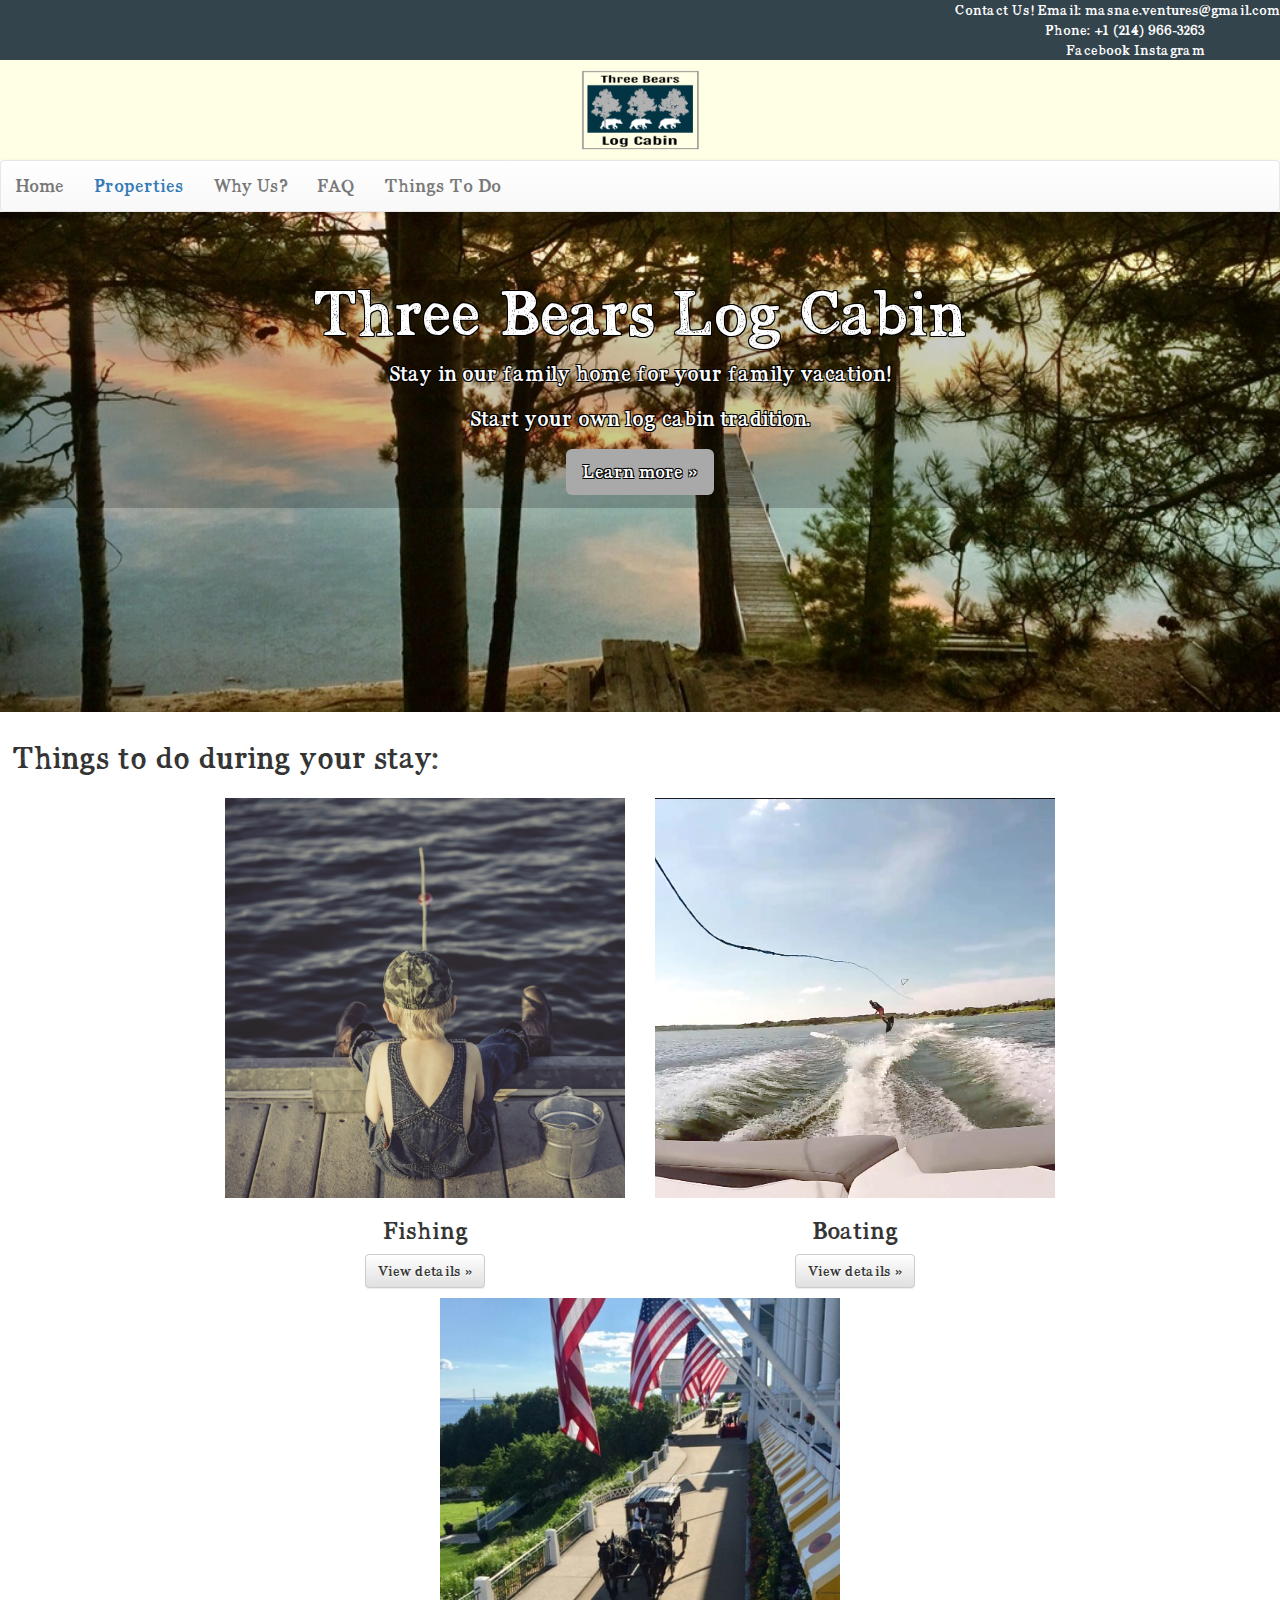
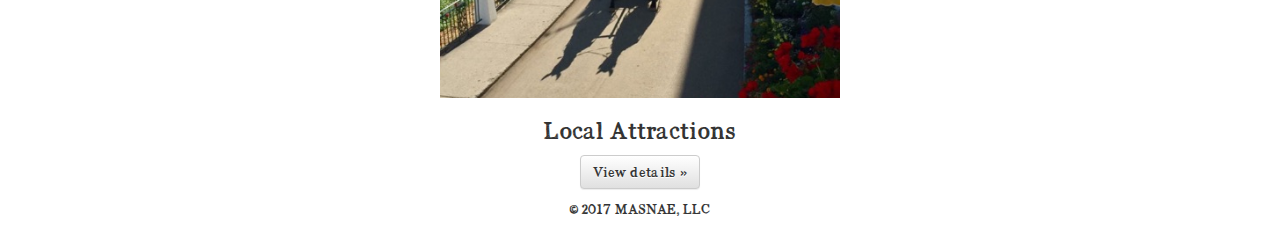
<file: src/main/resources/templates/index.html>
<!DOCTYPE html>
<html lang="en" xmlns:th="http://www.thymeleaf.org">
<head>
    <meta charset="UTF-8"/>
    <title>Three Bears Log Cabin</title>
    <link rel="stylesheet" th:href="@{/assets/css/bootstrap.css}" href="../static/assets/css/bootstrap.css"/>
    <link rel="stylesheet" th:href="@{/assets/css/bootstrap-theme.css}"
          href="../static/assets/css/bootstrap-theme.css"/>
    <link rel="stylesheet" th:href="@{/assets/css/index.css}" href="../static/assets/css/index.css"/>
</head>
<body>

<div class="row margFix">
    <div class="col-md-12 socialRow">
        <span>Contact Us!</span>
        <span>Email: masnae.ventures@gmail.com</span>
        <span class="contactInfo">Phone: +1 (214) 966-3263</span>
        <span class="contactInfo">
            <a style="color:white" href="https://www.facebook.com/threebearslogcabin/">Facebook</a>
            <a style="color:white" href="https://www.instagram.com/masnae.ventures/">Instagram</a>
        </span>
        <!--<a href="https://twitter.com/UNLakeHouse" title="Twitter"-->
           <!--class="wpex-twitter wpex-social-btn wpex-social-btn-3d wpex-social-bg" target="_blank">-->
            <!--<span class="fa fa-twitter" aria-hidden="true"></span>-->
            <!--<span class="screen-reader-text">Twitter Profile</span>-->
        <!--</a>-->
    </div>
</div>
<div class="row margFix">
    <div class="col-lg-12 logoRow">
        <img class="logo" src="../static/assets/img/test_logo.png"></img>
    </div>
</div>

<nav class="navbar navbar-default">
    <div class="navbar-header">
        <button type="button" class="navbar-toggle collapsed" data-toggle="collapse" data-target="#navbar"
                aria-expanded="false" aria-controls="navbar">
            <span class="sr-only">Toggle navigation</span>
            <span class="icon-bar"></span>
            <span class="icon-bar"></span>
            <span class="icon-bar"></span>
        </button>
        <a class="navbar-brand menu_links" href="/">Home</a>

        <div class="navbar-brand dropdown">
            <a class="menu_links">Properties</a>
            <div class="dropdown-content">
                <a href="/propertyDetails.html">Three Bears Log Cabin</a>
            </div>
        </div>
        <a class="navbar-brand menu_links" href="/whyus.html">Why Us?</a>
        <a class="navbar-brand menu_links" href="/faq.html">FAQ</a>
        <a class="navbar-brand menu_links" href="/thingstodo.html">Things To Do</a>
    </div>
</nav>

<!-- Main jumbotron for a primary marketing message or call to action -->
<div class="jumbotron content">
    <div class="jumbotronContainer">
        <h1>Three Bears Log Cabin</h1>
        <p>Stay in our family home for your family vacation!</p>
        <p>Start your own log cabin tradition.</p>
        <p class="pLearnBtn"><a class="btn btn-lg learnBtn" href="/propertyDetails.html" role="button">Learn more &raquo;</a></p>
    </div>
</div>

<div class="attractionsHeader">
    <h2>Things to do during your stay:</h2>
</div>
<!-- Example row of columns -->
<div class="row">
    <div class="properties">
        <div class="col-md-4 col-sm-12 property">
            <div class="activities fishing"></div>
            <h3>Fishing</h3>
            <!--<p>Text if we want </p>-->
            <p><a class="btn btn-default" href="/thingstodo.html" role="button">View details &raquo;</a></p>
        </div>
        <div class="col-md-4 col-sm-12 property">
            <div class="activities boating"></div>
            <h3>Boating</h3>
            <!--<p>Text if we want </p>-->
            <p><a class="btn btn-default" href="/thingstodo.html" role="button">View details &raquo;</a></p>
        </div>
        <div class="col-md-4 col-sm-12 property">
            <div class="activities local"></div>
            <h3>Local Attractions</h3>
            <!--<p>Text if we want </p>-->
            <p><a class="btn btn-default" href="/thingstodo.html" role="button">View details &raquo;</a></p>
        </div>
        <!--<div class="col-md-4 property">-->
        <!--<div class="propPic"></div>-->
        <!--<h3>Property Name</h3>-->
        <!--<p>Text if we want </p>-->
        <!--<p><a class="btn btn-default" href="#" role="button">View details &raquo;</a></p>-->
        <!--</div>-->
        <!--<div class="col-md-4 property">-->
        <!--<div class="propPic"></div>-->
        <!--<h3>Property Name</h3>-->
        <!--<p>Text if we want </p>-->
        <!--<p><a class="btn btn-default" href="#" role="button">View details &raquo;</a></p>-->
        <!--</div>-->
    </div>
</div>

<footer>
    <p>&copy; 2017 MASNAE, LLC</p>
</footer>

</body>
<script th:src="@{/assets/js/jquery-1.11.2.min.js}" src="../static/assets/js/jquery-1.11.2.min.js"></script>
<script th:src="@{/assets/js/bootstrap.js}" src="../static/assets/js/bootstrap.js"></script>
<script th:src="@{/assets/js/index.js}" src="../static/assets/js/index.js"></script>
</html>
</file>
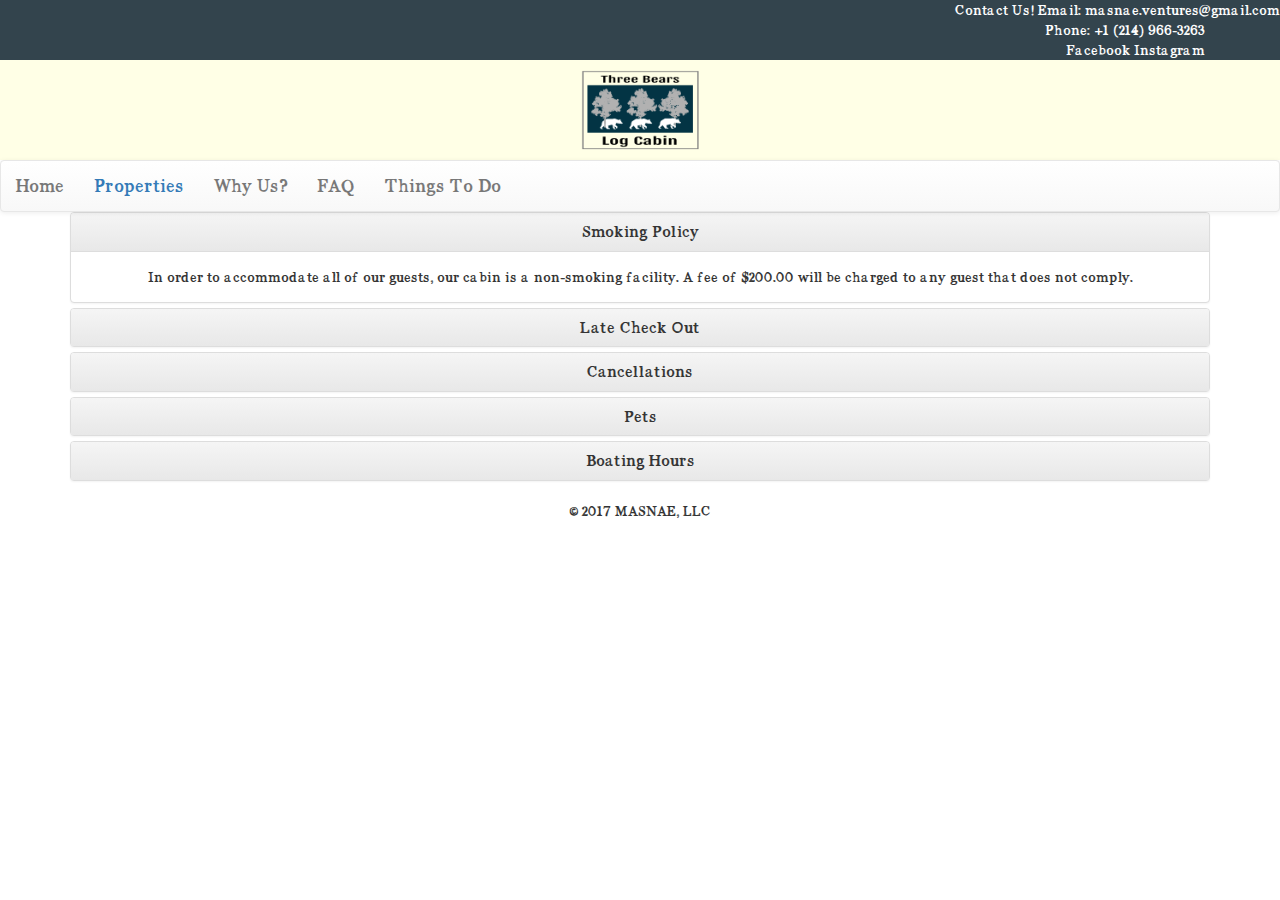
<file: src/main/resources/templates/faq.html>
<!DOCTYPE html>
<html lang="en" xmlns:th="http://www.thymeleaf.org">
<head>
    <meta charset="UTF-8"/>
    <title>Three Bears Log Cabin</title>
    <link rel="stylesheet" th:href="@{/assets/css/bootstrap.css}" href="../static/assets/css/bootstrap.css"/>
    <link rel="stylesheet" th:href="@{/assets/css/bootstrap-theme.css}"
          href="../static/assets/css/bootstrap-theme.css"/>
    <link rel="stylesheet" th:href="@{/assets/css/index.css}" href="../static/assets/css/index.css"/>
    <link rel="stylesheet" th:href="@{/assets/css/faq.css}" href="../static/assets/css/faq.css"/>
</head>
<body class="page page-id-19 page-child parent-pageid-260 page-template-default custom-background wp-custom-logo wpex-theme wpex-responsive full-width-main-layout skin-base has-composer wpex-live-site content-full-width has-breadcrumbs has-topbar sidebar-widget-icons hasnt-overlay-header page-header-disabled wpex-mobile-toggle-menu-icon_buttons has-mobile-menu wpb-js-composer js-comp-ver-4.12 vc_responsive"
      itemscope="itemscope" itemtype="http://schema.org/WebPage">

<span data-ls_id="#site_top"></span>
<div id="outer-wrap" class="clr">
    <div id="wrap" class="clr">
        <div class="row margFix">
            <div class="col-md-12 socialRow">
                <span>Contact Us!</span>
                <span>Email: masnae.ventures@gmail.com</span>
                <span class="contactInfo">Phone: +1 (214) 966-3263</span>
                <span class="contactInfo">
                    <a style="color:white" href="https://www.facebook.com/threebearslogcabin/">Facebook</a>
                    <a style="color:white" href="https://www.instagram.com/masnae.ventures/">Instagram</a>
                </span>
            </div>
        </div>
        <div class="row margFix">
            <div class="col-lg-12 logoRow">
                <img class="logo" src="../static/assets/img/test_logo.png"></img>
            </div>
        </div>
        <nav class="navbar navbar-default">
            <div class="navbar-header">
                <button type="button" class="navbar-toggle collapsed" data-toggle="collapse" data-target="#navbar"
                        aria-expanded="false" aria-controls="navbar">
                    <span class="sr-only">Toggle navigation</span>
                    <span class="icon-bar"></span>
                    <span class="icon-bar"></span>
                    <span class="icon-bar"></span>
                </button>
                <a class="navbar-brand menu_links" href="/">Home</a>

                <div class="navbar-brand dropdown">
                    <a class="menu_links">Properties</a>
                    <div class="dropdown-content">
                        <a href="/propertyDetails.html">Three Bears Log Cabin</a>
                    </div>
                </div>
                <a class="navbar-brand menu_links" href="/whyus.html">Why Us?</a>
                <a class="navbar-brand menu_links" href="/faq.html">FAQ</a>
                <a class="navbar-brand menu_links" href="/thingstodo.html">Things To Do</a>
            </div>
        </nav>
        <main id="main" class="site-main clr" itemprop="mainContentOfPage" itemscope="itemscope"
              itemtype="http://schema.org/WebPageElement">
            <div id="content-wrap" class="container clr">
                <div id="primary" class="content-area clr">
                    <div id="content" class="site-content clr">
                        <div class="panel-group" id="accordion">
                            <div class="panel panel-default">
                                <div class="panel-heading center">
                                    <h4 class="panel-title">
                                        <a data-toggle="collapse" data-parent="#accordion" href="#collapse1">Smoking Policy</a>
                                    </h4>
                                </div>
                                <div id="collapse1" class="panel-collapse collapse in">
                                    <div class="panel-body center">In order to accommodate all of our guests, our cabin is a non-smoking
                                        facility. A fee of $200.00 will be charged to any guest that does not
                                        comply.</div>
                                </div>
                            </div>
                            <div class="panel panel-default center">
                                <div class="panel-heading">
                                    <h4 class="panel-title">
                                        <a data-toggle="collapse" data-parent="#accordion" href="#collapse2">Late Check Out</a>
                                    </h4>
                                </div>
                                <div id="collapse2" class="panel-collapse collapse">
                                    <div class="panel-body center">Check out is at 10:00 A.M. Sorry, but we do not offer late checks outs.</div>
                                </div>
                            </div>
                            <div class="panel panel-default center">
                                <div class="panel-heading">
                                    <h4 class="panel-title">
                                        <a data-toggle="collapse" data-parent="#accordion" href="#collapse3">Cancellations</a>
                                    </h4>
                                </div>
                                <div id="collapse3" class="panel-collapse collapse">
                                    <div class="panel-body center">We understand that plans change and things come up. Here is our
                                        cancellation policy.
                                        Cancel up to 45 days before check in and get a 50% refund (minus service
                                        fees). Cancel within 30 days of your trip and the reservation is non-
                                        refundable.</div>
                                </div>
                            </div>
                            <div class="panel panel-default center">
                                <div class="panel-heading">
                                    <h4 class="panel-title">
                                        <a data-toggle="collapse" data-parent="#accordion" href="#collapse4">Pets</a>
                                    </h4>
                                </div>
                                <div id="collapse4" class="panel-collapse collapse">
                                    <div class="panel-body center">Guests may not bring pets to our cabin. We understand the need to be
                                        with our precious fur babies, but due to chewing and little accidents, we
                                        have a no pet policy.</div>
                                </div>
                            </div>
                            <div class="panel panel-default center">
                                <div class="panel-heading">
                                    <h4 class="panel-title">
                                        <a data-toggle="collapse" data-parent="#accordion" href="#collapse5">Boating Hours</a>
                                    </h4>
                                </div>
                                <div id="collapse5" class="panel-collapse collapse">
                                    <div class="panel-body center">11:00am-7:30pm ~ Open Boating
                                        7:30pm- 11:00 ~ Quiet Time
                                        (This is a no wake time for boats. Fishing, kayaks, pontoons etc...)</div>
                                </div>
                            </div>
                        </div>
                    </div><!-- #content -->
                </div><!-- #primary -->
            </div><!-- .container -->
        </main><!-- #main-content -->
        <footer id="footer" class="site-footer" itemscope="itemscope" itemtype="http://schema.org/WPFooter">
            <div id="footer-bottom" class="clr">
                <p>&copy; 2017 MASNAE, LLC</p>
            </div><!-- #footer-bottom -->
        </footer><!-- #footer -->
    </div><!-- #wrap -->
</div><!-- .outer-wrap -->


<script th:src="@{/assets/js/jquery-1.11.2.min.js}" src="../static/assets/js/jquery-1.11.2.min.js"></script>
<script th:src="@{/assets/js/bootstrap.js}" src="../static/assets/js/bootstrap.js"></script>
<script th:src="@{/assets/js/index.js}" src="../static/assets/js/index.js"></script>

</body>
</html>
</file>
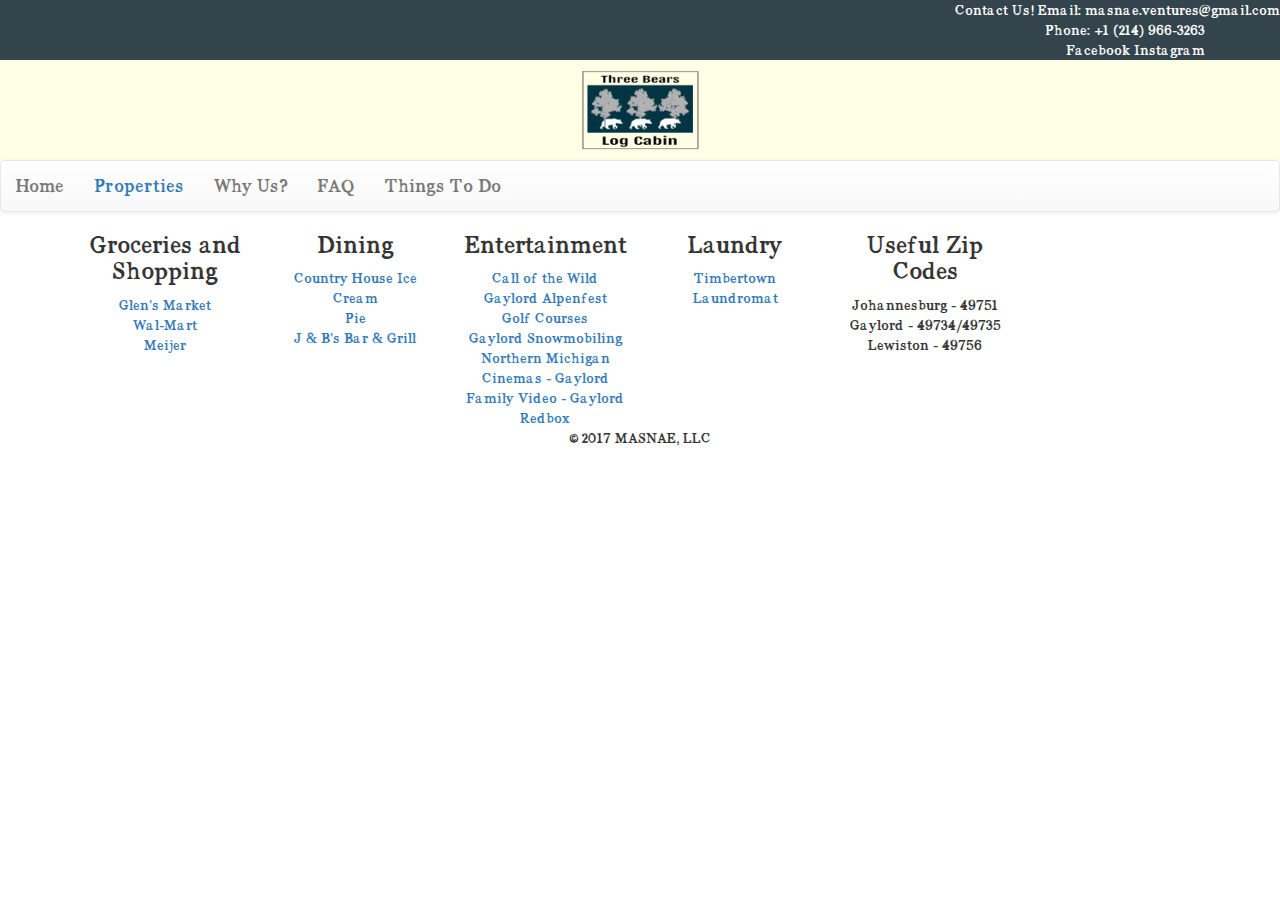
<file: src/main/resources/templates/thingstodo.html>
<!DOCTYPE html>
<html lang="en" xmlns:th="http://www.thymeleaf.org">
<head>
    <meta charset="UTF-8"/>
    <title>Three Bears Log Cabin</title>
    <link rel="stylesheet" th:href="@{/assets/css/bootstrap.css}" href="../static/assets/css/bootstrap.css"/>
    <link rel="stylesheet" th:href="@{/assets/css/bootstrap-theme.css}"
          href="../static/assets/css/bootstrap-theme.css"/>
    <link rel="stylesheet" th:href="@{/assets/css/index.css}" href="../static/assets/css/index.css"/>
</head>
<body>

<div class="row margFix">
    <div class="col-md-12 socialRow">
        <span>Contact Us!</span>
        <span>Email: masnae.ventures@gmail.com</span>
        <span class="contactInfo">Phone: +1 (214) 966-3263</span>
        <span class="contactInfo">
            <a style="color:white" href="https://www.facebook.com/threebearslogcabin/">Facebook</a>
            <a style="color:white" href="https://www.instagram.com/masnae.ventures/">Instagram</a>
        </span>
    </div>
</div>
<div class="row margFix">
    <div class="col-lg-12 logoRow">
        <img class="logo" src="../static/assets/img/test_logo.png"></img>
    </div>
</div>

<nav class="navbar navbar-default">
    <div class="navbar-header">
        <button type="button" class="navbar-toggle collapsed" data-toggle="collapse" data-target="#navbar"
                aria-expanded="false" aria-controls="navbar">
            <span class="sr-only">Toggle navigation</span>
            <span class="icon-bar"></span>
            <span class="icon-bar"></span>
            <span class="icon-bar"></span>
        </button>
        <a class="navbar-brand menu_links" href="/">Home</a>

        <div class="navbar-brand dropdown">
            <a class="menu_links">Properties</a>
            <div class="dropdown-content">
                <a href="/propertyDetails.html">Three Bears Log Cabin</a>
            </div>
        </div>
        <a class="navbar-brand menu_links" href="/whyus.html">Why Us?</a>
        <a class="navbar-brand menu_links" href="/faq.html">FAQ</a>
        <a class="navbar-brand menu_links" href="/thingstodo.html">Things To Do</a>
    </div>
</nav>

<main id="main" class="site-main clr" itemprop="mainContentOfPage" itemscope="itemscope"
      itemtype="http://schema.org/WebPageElement">
    <div id="content-wrap" class="container clr">
        <div id="primary" class="content-area clr">
            <div id="content" class="site-content clr">
                <div>
                    <div class="center col-md-2 col-sm-6">
                        <h3>
                            <div>Groceries and Shopping</div>
                        </h3>
                        <div>
                            <a href="https://www.shopfamilyfare.com/content/gaylord">Glen's Market</a>
                        </div>
                        <div>
                            <a href="https://goo.gl/aFMMg3">Wal-Mart</a>
                        </div>
                        <div>
                            <a href="https://goo.gl/RDqiu3">Meijer</a>
                        </div>
                    </div>
                    <div class="center col-md-2 col-sm-6">
                        <h3>
                            <div>Dining</div>
                        </h3>
                        <div>
                            <a href="https://goo.gl/t4wKmS">Country House Ice Cream</a>
                        </div>
                        <div>
                            <a href="https://goo.gl/DbM1mo">Pie</a>
                        </div>
                        <div>
                            <a href="https://goo.gl/97PYjf">J & B's Bar & Grill</a>
                        </div>
                    </div>
                    <div class="center col-md-2 col-sm-6">
                        <h3>
                            <div>Entertainment</div>
                        </h3>
                        <div>
                            <a href="http://callofthewildgaylord.com">Call of the Wild</a>
                        </div>
                        <div>
                            <a href="http://www.visitgaylord.com/gaylord-alpenfest">Gaylord Alpenfest</a>
                        </div>
                        <div>
                            <a href="http://www.visitgaylord.com/golf-courses/">Golf Courses</a>
                        </div>
                        <div>
                            <a href="http://www.visitgaylord.com/snowmobile/">Gaylord Snowmobiling</a>
                        </div>
                        <div>
                            <a href="https://northernmichigancinemas.com/gaylord/">Northern Michigan Cinemas - Gaylord</a>
                        </div>
                        <div>
                            <a href="https://www.familyvideo.com/">Family Video - Gaylord</a>
                        </div>
                        <div>
                            <a href="https://www.redbox.com/">Redbox</a>
                        </div>
                    </div>
                    <div class="center col-md-2 col-sm-6">
                        <h3>
                            <div>Laundry</div>
                        </h3>
                        <div>
                            <a href="https://goo.gl/5VmPQU">Timbertown Laundromat</a>
                        </div>
                    </div>
                    <div class="center col-md-2 col-sm-6">
                        <h3>
                            <div>Useful Zip Codes</div>
                        </h3>
                        <div>
                            Johannesburg - 49751
                        </div>
                        <div>
                            Gaylord - 49734/49735
                        </div>
                        <div>
                            Lewiston - 49756
                        </div>
                    </div>
                </div>
            </div><!-- #content -->
        </div><!-- #primary -->
    </div><!-- .container -->
</main><!-- #main-content -->

<footer>
    <p>&copy; 2017 MASNAE, LLC</p>
</footer>

</body>
<script th:src="@{/assets/js/jquery-1.11.2.min.js}" src="../static/assets/js/jquery-1.11.2.min.js"></script>
<script th:src="@{/assets/js/bootstrap.js}" src="../static/assets/js/bootstrap.js"></script>
<script th:src="@{/assets/js/index.js}" src="../static/assets/js/index.js"></script>
</html>
</file>
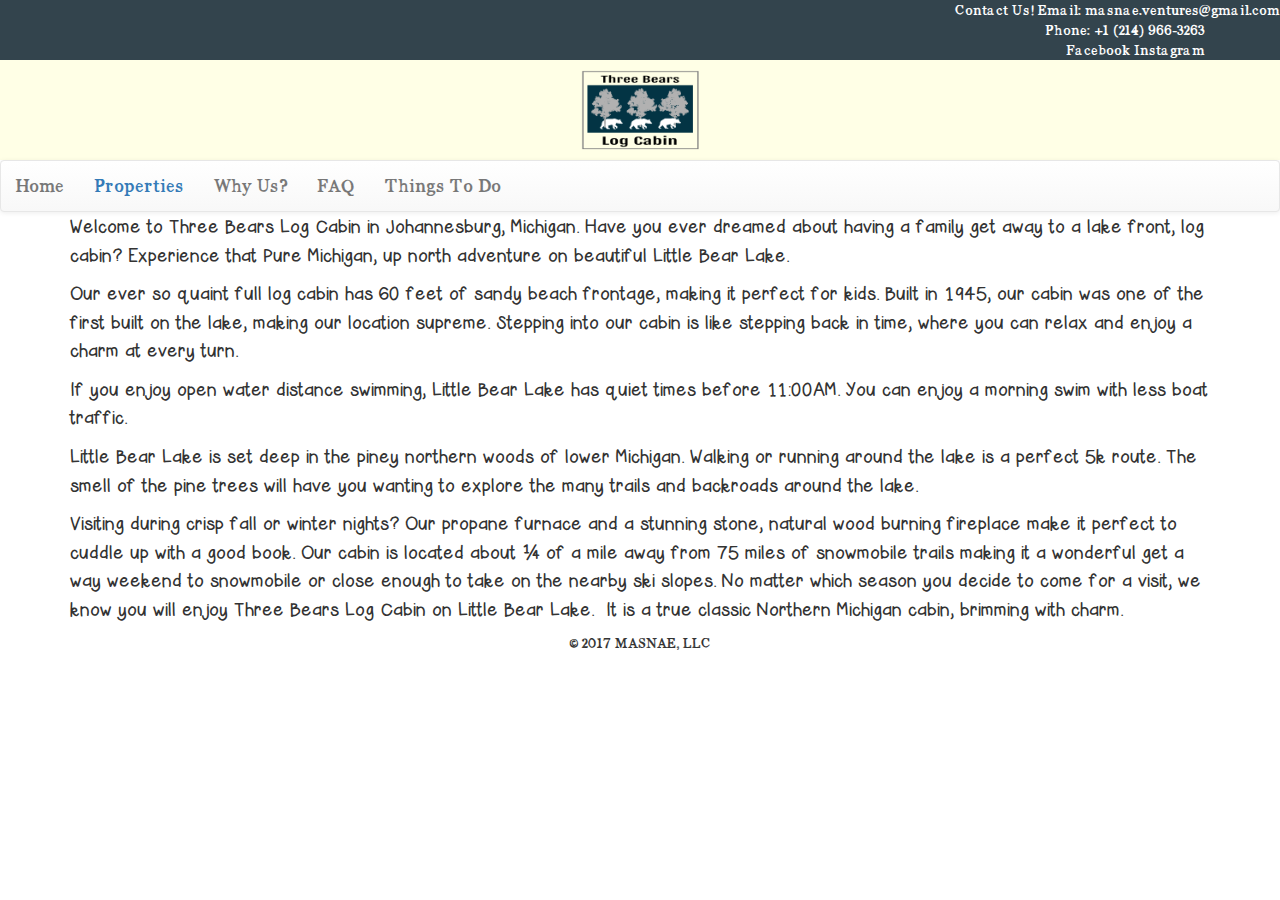
<file: src/main/resources/templates/whyus.html>
<!DOCTYPE html>
<html lang="en" xmlns:th="http://www.thymeleaf.org">
<head>
    <meta charset="UTF-8"/>
    <title>Three Bears Log Cabin</title>
    <link rel="stylesheet" th:href="@{/assets/css/bootstrap.css}" href="../static/assets/css/bootstrap.css"/>
    <link rel="stylesheet" th:href="@{/assets/css/bootstrap-theme.css}"
          href="../static/assets/css/bootstrap-theme.css"/>
    <link rel="stylesheet" th:href="@{/assets/css/index.css}" href="../static/assets/css/index.css"/>
    <link rel="stylesheet" th:href="@{/assets/css/whyus.css}" href="../static/assets/css/whyus.css"/>
</head>
<body class="page page-id-19 page-child parent-pageid-260 page-template-default custom-background wp-custom-logo wpex-theme wpex-responsive full-width-main-layout skin-base has-composer wpex-live-site content-full-width has-breadcrumbs has-topbar sidebar-widget-icons hasnt-overlay-header page-header-disabled wpex-mobile-toggle-menu-icon_buttons has-mobile-menu wpb-js-composer js-comp-ver-4.12 vc_responsive"
      itemscope="itemscope" itemtype="http://schema.org/WebPage">

<span data-ls_id="#site_top"></span>
<div id="outer-wrap" class="clr">
    <div id="wrap" class="clr">
        <div class="row margFix">
            <div class="col-md-12 socialRow">
                <span>Contact Us!</span>
                <span>Email: masnae.ventures@gmail.com</span>
                <span class="contactInfo">Phone: +1 (214) 966-3263</span>
                <span class="contactInfo">
                    <a style="color:white" href="https://www.facebook.com/threebearslogcabin/">Facebook</a>
                    <a style="color:white" href="https://www.instagram.com/masnae.ventures/">Instagram</a>
                </span>
            </div>
        </div>
        <div class="row margFix">
            <div class="col-lg-12 logoRow">
                <img class="logo" src="../static/assets/img/test_logo.png"></img>
            </div>
        </div>
        <nav class="navbar navbar-default">
            <div class="navbar-header">
                <button type="button" class="navbar-toggle collapsed" data-toggle="collapse" data-target="#navbar"
                        aria-expanded="false" aria-controls="navbar">
                    <span class="sr-only">Toggle navigation</span>
                    <span class="icon-bar"></span>
                    <span class="icon-bar"></span>
                    <span class="icon-bar"></span>
                </button>
                <a class="navbar-brand menu_links" href="/">Home</a>

                <div class="navbar-brand dropdown">
                    <a class="menu_links">Properties</a>
                    <div class="dropdown-content">
                        <a href="/propertyDetails.html">Three Bears Log Cabin</a>
                    </div>
                </div>
                <a class="navbar-brand menu_links" href="/whyus.html">Why Us?</a>
                <a class="navbar-brand menu_links" href="/faq.html">FAQ</a>
                <a class="navbar-brand menu_links" href="/thingstodo.html">Things To Do</a>
            </div>
        </nav>
        <main id="main" class="site-main clr" itemprop="mainContentOfPage" itemscope="itemscope"
              itemtype="http://schema.org/WebPageElement">
            <div id="content-wrap" class="container clr">
                <div id="primary" class="content-area clr">
                    <div id="content" class="site-content clr details">
                        <p>Welcome to Three Bears Log Cabin in Johannesburg, Michigan.
                            Have you ever dreamed about having a family get away to a lake front, log
                            cabin? Experience that Pure Michigan, up north adventure on beautiful Little Bear Lake.</p>
                        <p>Our ever so quaint full log cabin has 60 feet of sandy beach frontage,
                            making it perfect for kids. Built in 1945, our cabin was one of the first built
                            on the lake, making our location supreme. Stepping into our cabin is like stepping
                            back in time, where you can relax and enjoy a charm at every turn.</p>
                        <p>If you enjoy open water distance swimming, Little Bear Lake has quiet
                            times before 11:00AM. You can enjoy a morning swim with less boat traffic.</p>

                        <p>Little Bear Lake is set deep in the piney northern woods of lower Michigan.
                            Walking or running around the lake is a perfect 5k route. The smell of the
                            pine trees will have you wanting to explore the many trails and backroads
                            around the lake. </p>

                        <p>Visiting during crisp fall or winter nights? Our propane furnace and a
                            stunning stone, natural wood burning fireplace make it perfect to cuddle up
                            with a good book. Our cabin is located about ¼ of a mile away from 75
                            miles of snowmobile trails making it a wonderful get a way weekend to
                            snowmobile or close enough to take on the nearby ski slopes.
                            No matter which season you decide to come for a visit, we know you will
                            enjoy Three Bears Log Cabin on Little Bear Lake.  It is a true classic Northern
                            Michigan cabin, brimming with charm.</p>
                    </div><!-- #content -->
                </div><!-- #primary -->
            </div><!-- .container -->
        </main><!-- #main-content -->
        <footer id="footer" class="site-footer" itemscope="itemscope" itemtype="http://schema.org/WPFooter">
            <div id="footer-bottom" class="clr">
                <p>&copy; 2017 MASNAE, LLC</p>
            </div><!-- #footer-bottom -->
        </footer><!-- #footer -->
    </div><!-- #wrap -->
</div><!-- .outer-wrap -->


<script th:src="@{/assets/js/jquery-1.11.2.min.js}" src="../static/assets/js/jquery-1.11.2.min.js"></script>
<script th:src="@{/assets/js/bootstrap.js}" src="../static/assets/js/bootstrap.js"></script>
<script th:src="@{/assets/js/index.js}" src="../static/assets/js/index.js"></script>

</body>
</html>
</file>
<file: src/main/resources/static/assets/css/index.css>
/*.margFix {*/
    /*margin-right: 0px;*/
    /*margin-left: 0px;*/
/*}*/

/*.navbarFixedMargin {*/
    /*margin-left: 5%;*/
    /*margin-right: 5%;*/
/*}*/

.socialRow {
    background-color: #33444d;
    /*height: 50px;*/
    color: white;
    text-align: right;
}

.logoRow {
    background-color: #ffffe6;
    height: 100px;
    display: flex;
    justify-content: center;
}

.navbar {
    margin-bottom: 0;
}

.logo {
    text-align: center;
    height: inherit;
    margin:auto;
    padding: 10px;
}

.properties {
    display: flex;
    flex-wrap: wrap;
    justify-content: center;
    padding-left: 5%;
    padding-right: 5%;

}

.property {
    max-width: 450px;
    text-align: center;
    min-width: 430px;
}

.activities {
    min-height: 400px;
    min-width: 400px;
}

.attractionsHeader {
    padding-left: 1%;
    padding-bottom: 1%;
}

.activities.fishing {
    background-image: url("../img/boy_fishing_dock.jpg");
    background-size: cover;
    background-repeat: no-repeat;
    background-position: center;
}

.activities.boating {
    background-image: url("../img/trev_skiing.jpg");
    background-size: cover;
    background-repeat: no-repeat;
    background-position: center;
}

.activities.local {
    background-image: url("../img/grand_local_attractions.jpg");
    background-size: cover;
    background-repeat: no-repeat;
    background-position: center;
}

.jumbotron {
    background-repeat: no-repeat;
    background-image: url('../img/lake_dusk_landscape.jpg');
    background-size: cover;
    background-position: center 75%;
    height: 500px;
    color: white;
}

.jumbotronContainer {
    background-color: rgba(0, 0, 0, .2);
    text-shadow: -1px -1px 0 #000, 1px -1px 0 #000, -1px 1px 0 #000, 1px 1px 0 #000;
    text-align: center;
    font-family: helloBigSky;
}

.pLearnBtn {
    padding-bottom:1%;
}

.learnBtn {
    background: darkgray;
    color: white;
}

.dropdown-content {
    display: none;
    position: absolute;
    background-color: #f9f9f9;
    min-width: 160px;
    box-shadow: 0px 8px 16px 0px rgba(0,0,0,0.2);
    z-index: 1;
}

.dropdown-content a {
    color: black;
    padding: 12px 16px;
    text-decoration: none;
    display: block;
}

.dropdown-content a:hover {
    background-color: #f1f1f1;
}

.dropdown:hover .dropdown-content {
    display: block;
}

.dropdown:hover {
    background-color: #3e8e41;
}

.center {
    text-align: center;
}

span.contactInfo {
    display: flow-root;
    padding-right: 75px;
}

a.menu_links { cursor: pointer; }

html
{
    /*!*padding: 10px;*!*/
    /*margin-left: 5%;*/
    /*margin-right: 5%;*/
    /*background: url("../img/paper_tree_background.jpg");*/
    /*background-position: right;*/
    /*background-repeat: no-repeat;*/
    /*background-attachment: fixed;*/
}

html * {
    font-family: helloBigSky; !important;
}

footer p {
    text-align: center;
}

@font-face {
    font-family: "helloBigSky";
    src: url("../fonts/HelloBigSky.ttf");
}

@font-face {
    font-family: "helloHappyDays";
    src: url("../fonts/HelloHappyDays.ttf");
}
</file>
<file: src/main/resources/static/assets/css/faq.css>
.center {
    text-align: center;
}
</file>
<file: src/main/resources/static/assets/css/whyus.css>
.details p {
    font-family: helloHappyDays;
    font-size: 20px;
}
</file>
